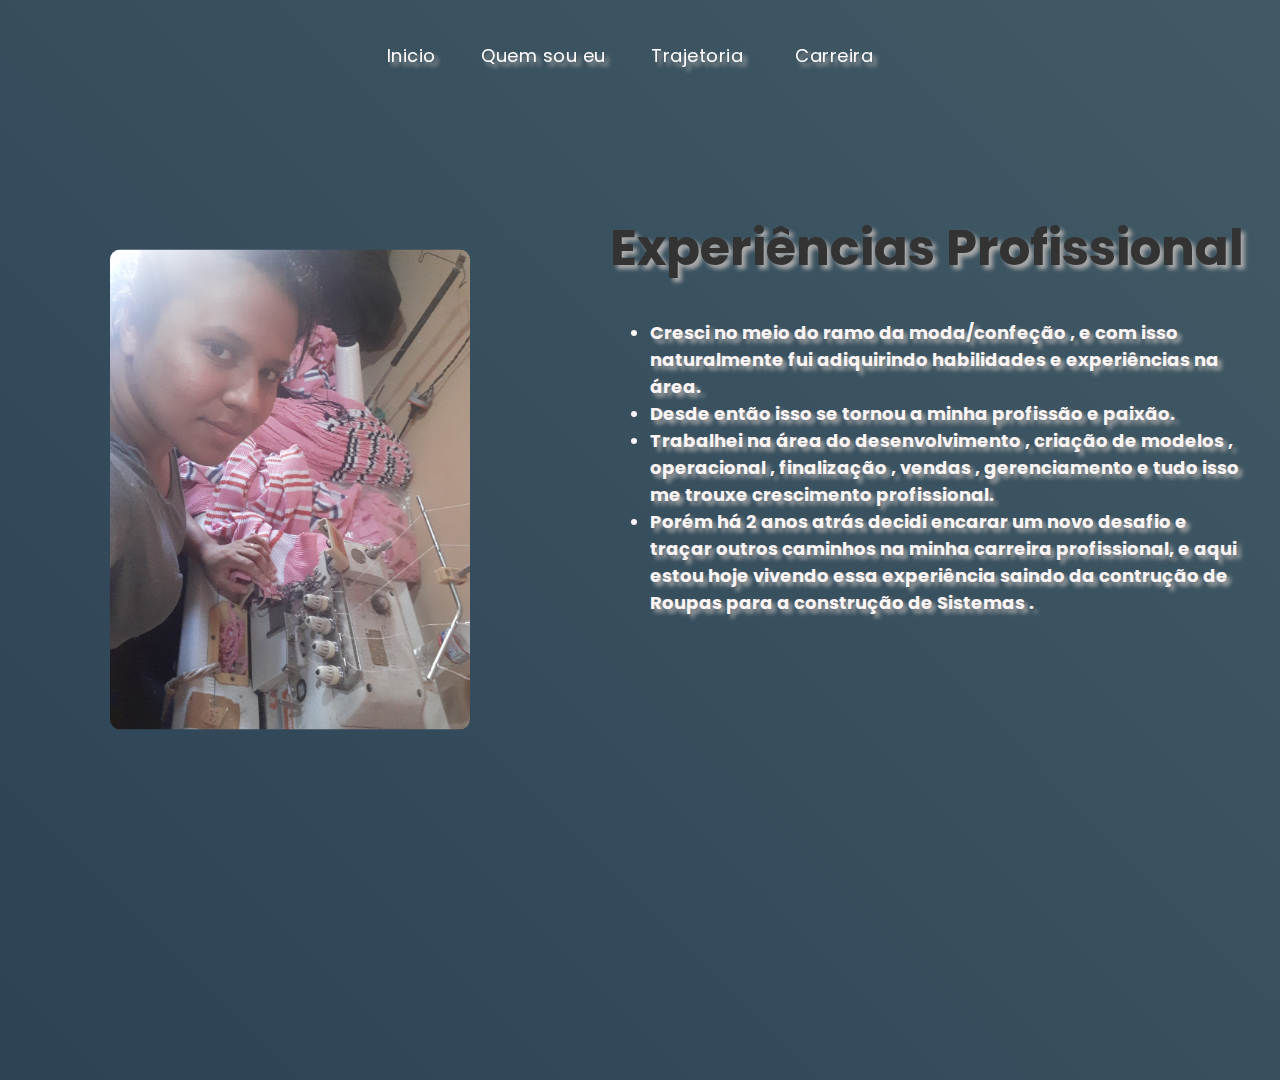
<file: profissional.html>
<!DOCTYPE html>
<html lang="pt-br">
  <head>
    <!-- Meta tags Obrigatórias -->
    <meta charset="utf-8">
    <meta name="viewport" content="width=device-width, initial-scale=1, shrink-to-fit=no">
    <link href="https://fonts.googleapis.com/css2?family=Kalam&family=Poppins:ital@1&display=swap" rel="stylesheet">
    <head>
        <!-- Meta tags Obrigatórias -->
        <meta charset="utf-8">
        <meta name="viewport" content="width=device-width, initial-scale=1, shrink-to-fit=no">
    
        <!-- Bootstrap CSS -->
        <link rel="stylesheet" href="https://stackpath.bootstrapcdn.com/bootstrap/4.1.3/css/bootstrap.min.css" integrity="sha384-MCw98/SFnGE8fJT3GXwEOngsV7Zt27NXFoaoApmYm81iuXoPkFOJwJ8ERdknLPMO" crossorigin="anonymous">
       
        
            <title>Biografia</title>
            <link rel="stylesheet" href="estilo.css">
        </head>

        
            <nav class="menu">
                <ul>
                    <li><a href="index.html">Inicio </a></li>
                    <li><a href="quemsoueu.html">Quem sou eu </a></li>
                    <li><a href="trajetoria.html">Trajetoria</a></li>
                    <li><a href="profissional.html">Carreira</a></li>
                </ul>
            </nav>
        
        <body> 
              
            <div class="container">
             
                <div class="slideshow-container">

                   <div class="slide fade">
                       <img class="img1" src="img/carr01.jpeg" alt="Imagem 1" width="200">
                       </div>

                   <div class="slide fade">
                       <img class="img1" src="img/carr02.jpg" alt="Imagem 2" width="200">
                   </div>

                   <div class="slide fade">
                       <img class="img1" src="img/carr03.jpg" alt="Imagem 3" width="100">
                   </div>

                   <div class="slide fade">
                    <img class="img1" src="img/carr04.jpg" alt="Imagem 3" width="100">
                   </div>

                    <div class="slide fade">
                        <img class="img1" src="img/carr05.jpg" alt="Imagem 3" width="100">
                    </div>

                    <div class="slide fade">
                        <img class="img1" src="img/carr06.jpg" alt="Imagem 3" width="100">
                    </div>

                
                
                </div>
   
       
                
                   <div class="texto"> 
                       <h1 class="texto3">Experiências Profissional</h1>

                       <h2 class="texto-slide3"><ul class="list-unstyled">
                        <li>Cresci no meio do ramo da moda/confeção , e com isso naturalmente fui adiquirindo habilidades e experiências na área.</li>
                        <li>Desde então isso se tornou a minha profissão e paixão.</li>
                       <li>Trabalhei na área do desenvolvimento , criação de modelos , operacional , finalização , vendas , gerenciamento e tudo isso me trouxe crescimento profissional.</li>                 
                       <li>Porém há 2 anos atrás decidi encarar um novo desafio e traçar outros caminhos na minha carreira profissional, e aqui estou hoje vivendo essa experiência saindo da contrução de Roupas para a construção de Sistemas .</li></ul>                 </h2>
             
   
                   </div>
                   
               </div>
           
              
           
               <script src="script.js"></script>
   
   
   
   
               <!-- JavaScript (Opcional) -->
       <!-- jQuery primeiro, depois Popper.js, depois Bootstrap JS -->
       <script src="https://code.jquery.com/jquery-3.3.1.slim.min.js" integrity="sha384-q8i/X+965DzO0rT7abK41JStQIAqVgRVzpbzo5smXKp4YfRvH+8abtTE1Pi6jizo" crossorigin="anonymous"></script>
       <script src="https://cdnjs.cloudflare.com/ajax/libs/popper.js/1.14.3/umd/popper.min.js" integrity="sha384-ZMP7rVo3mIykV+2+9J3UJ46jBk0WLaUAdn689aCwoqbBJiSnjAK/l8WvCWPIPm49" crossorigin="anonymous"></script>
       <script src="https://stackpath.bootstrapcdn.com/bootstrap/4.1.3/js/bootstrap.min.js" integrity="sha384-ChfqqxuZUCnJSK3+MXmPNIyE6ZbWh2IMqE241rYiqJxyMiZ6OW/JmZQ5stwEULTy" crossorigin="anonymous"></script>
     </body>
   </html>
</file>
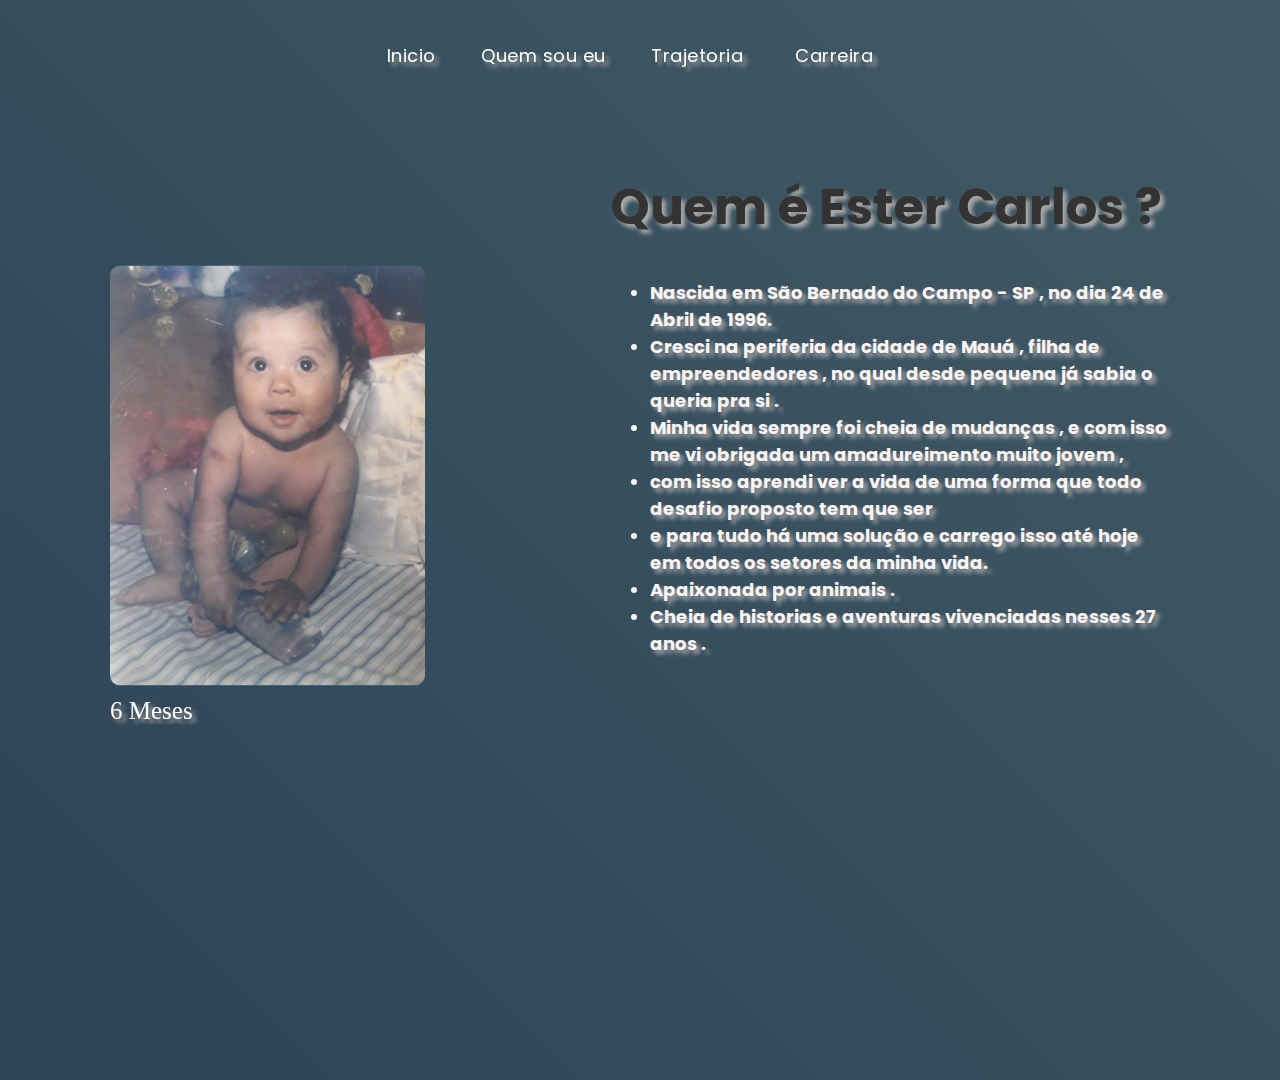
<file: quemsoueu.html>
<!DOCTYPE html>
<html lang="pt-br">
  <head>
    <!-- Meta tags Obrigatórias -->
    <meta charset="utf-8">
    <meta name="viewport" content="width=device-width, initial-scale=1, shrink-to-fit=no">

    <head>
        <!-- Meta tags Obrigatórias -->
        <meta charset="utf-8">
        <meta name="viewport" content="width=device-width, initial-scale=1, shrink-to-fit=no">
        <link href="https://fonts.googleapis.com/css2?family=Kalam&family=Poppins:ital@1&display=swap" rel="stylesheet">
        <!-- Bootstrap CSS -->
        <link rel="stylesheet" href="https://stackpath.bootstrapcdn.com/bootstrap/4.1.3/css/bootstrap.min.css" integrity="sha384-MCw98/SFnGE8fJT3GXwEOngsV7Zt27NXFoaoApmYm81iuXoPkFOJwJ8ERdknLPMO" crossorigin="anonymous">
       
        
            <title>Biografia</title>
            <link rel="stylesheet" href="estilo.css">
        </head>

       
            <nav class="menu">
                <ul>
                    <li><a href="index.html">Inicio </a></li>
                    <li><a href="quemsoueu.html">Quem sou eu </a></li>
                    <li><a href="trajetoria.html">Trajetoria</a></li>
                    <li><a href="profissional.html">Carreira</a></li>
                </ul>
            </nav>
      
        <body> 
           


            <div class="container">
             
             <div class="slide-show1">
                <div class="slide fade">
                    <img class="img1" src="img/eu01.jpg" alt="Imagem 1" width="200">
                    <div class="legenda"> 6 Meses </div>
                    
                </div>
                <div class="slide fade">
                    <img class="img1" src="img/eu02.jpeg" alt="Imagem 2" width="200">
                    <div class="legenda"> 3 Anos </div>
                </div>
                <div class="slide fade">
                    <img class="img1" src="img/eu03.jpg" alt="Imagem 3" width="200">
                    <div class="legenda"> 7 Anos</div>
                </div>
                <div class="slide fade">
                    <img class="img1" src="img/eu04.jpg" alt="Imagem 3" width="200">
                    <div class="legenda"> 6 anos</div>
                </div>
                <div class="slide fade">
                    <img class="img1" src="img/eu05.jpg" alt="Imagem 3" width="300">
                    <div class="legenda"> 11 anos</div>
                </div>
                <div class="slide fade">
                    <img class="img1" src="img/eu06.jpg" alt="Imagem 3" width="200">
                    <div class="legenda"> 25 anos</div>
                </div>
                <div class="slide fade">
                    <img class="img1" src="img/eu07.jpg" alt="Imagem 3" width="200">
                    <div class="legenda">Filho Pet Lobinho</div>
                </div>
                <div class="slide fade">
                    <img class="img1" src="img/eu08.jpg" alt="Imagem 3" width="200">
                    <div class="legenda">Filha Pet Cristal</div>
                </div>
                <div class="slide fade">
                    <img class="img1" src="img/eu09.jpg" alt="Imagem 3" width="200">
                    <div class="legenda">18 anos , Casamento</div>
                </div>

             </div>

    
             
                <div class="texto"> 
                    <h1 class="texto1">Quem é Ester Carlos ?</h1>



                <h2 class="texto-slide"><ul class="list-unstyled"> <li>Nascida em São Bernado do Campo - SP , no dia 24 de Abril de 1996.</li>
                <li>Cresci na periferia da cidade de Mauá , filha de empreendedores ,
                no qual desde pequena já sabia o queria pra si .</li>
                <li>Minha vida sempre foi cheia de mudanças , e com isso me vi obrigada um amadureimento muito jovem ,</li>
                 <li> com isso aprendi ver a vida de uma forma que todo desafio proposto tem que ser</li>
                  <li> e para tudo há uma solução e carrego isso até hoje em todos os setores da minha vida.</li>       
                  <li>Apaixonada por animais .</li>
                  <li>Cheia de historias e aventuras vivenciadas nesses 27 anos .</li> </ul></h2>

  
                
            </div>
        
           
        
            <script src="script.js"></script>




            <!-- JavaScript (Opcional) -->
    <!-- jQuery primeiro, depois Popper.js, depois Bootstrap JS -->
    <script src="https://code.jquery.com/jquery-3.3.1.slim.min.js" integrity="sha384-q8i/X+965DzO0rT7abK41JStQIAqVgRVzpbzo5smXKp4YfRvH+8abtTE1Pi6jizo" crossorigin="anonymous"></script>
    <script src="https://cdnjs.cloudflare.com/ajax/libs/popper.js/1.14.3/umd/popper.min.js" integrity="sha384-ZMP7rVo3mIykV+2+9J3UJ46jBk0WLaUAdn689aCwoqbBJiSnjAK/l8WvCWPIPm49" crossorigin="anonymous"></script>
    <script src="https://stackpath.bootstrapcdn.com/bootstrap/4.1.3/js/bootstrap.min.js" integrity="sha384-ChfqqxuZUCnJSK3+MXmPNIyE6ZbWh2IMqE241rYiqJxyMiZ6OW/JmZQ5stwEULTy" crossorigin="anonymous"></script>
  </body>
</html>
</file>
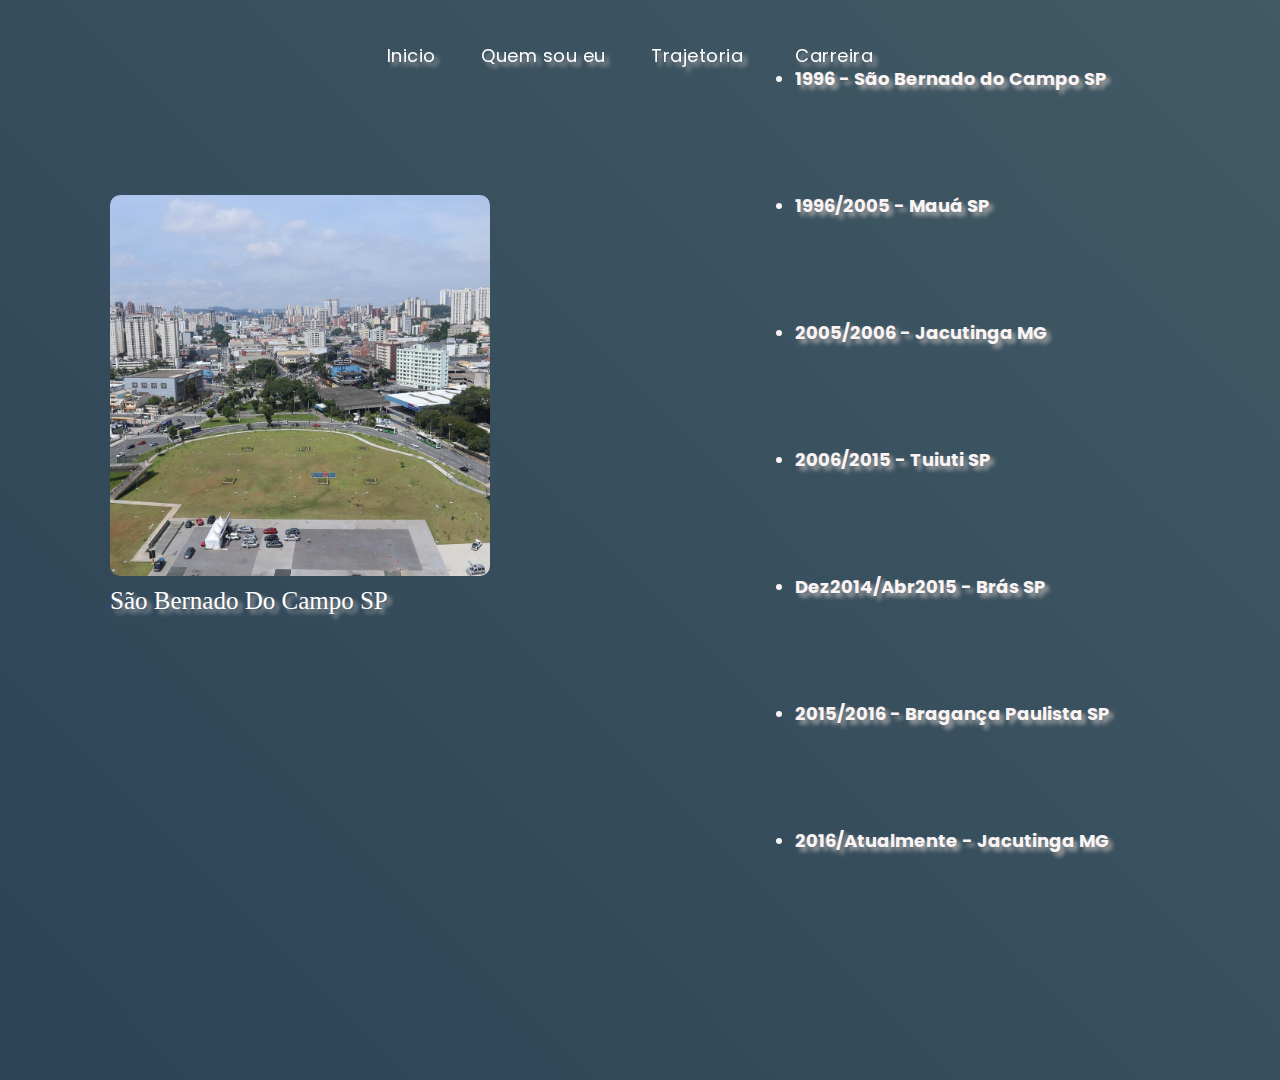
<file: trajetoria.html>
<!DOCTYPE html>
<html lang="pt-br">
  <head>
    <!-- Meta tags Obrigatórias -->
    <meta charset="utf-8">
    <meta name="viewport" content="width=device-width, initial-scale=1, shrink-to-fit=no">
    <link href="https://fonts.googleapis.com/css2?family=Kalam&family=Poppins:ital@1&display=swap" rel="stylesheet">
    <head>
        <!-- Meta tags Obrigatórias -->
        <meta charset="utf-8">
        <meta name="viewport" content="width=device-width, initial-scale=1, shrink-to-fit=no">
    
        <!-- Bootstrap CSS -->
        <link rel="stylesheet" href="https://stackpath.bootstrapcdn.com/bootstrap/4.1.3/css/bootstrap.min.css" integrity="sha384-MCw98/SFnGE8fJT3GXwEOngsV7Zt27NXFoaoApmYm81iuXoPkFOJwJ8ERdknLPMO" crossorigin="anonymous">
        
            <title>Biografia</title>
            <link rel="stylesheet" href="estilo.css">
        </head>

    
            <nav class="menu">
                <ul>
                    <li><a href="index.html">Inicio </a></li>
                    <li><a href="quemsoueu.html">Quem sou eu </a></li>
                    <li><a href="trajetoria.html">Trajetoria</a></li>
                    <li><a href="profissional.html">Carreira</a></li>
                </ul>
            </nav>
       
        <body> 
              
            <div class="container">
             
               
                     <div class="slide fade">
                       <img class="img2" src="img/sbc.jpeg" alt="Imagem 1" width="300">
                       <div class="legenda"> São Bernado Do Campo SP</div>
                   </div>

                   <div class="slide fade">
                    <img class="img2" src="img/maua.jpeg" alt="Imagem 2" width="300">
                    <div class="legenda">Mauá SP</div>
                </div>

                <div class="slide fade">
                    <img class="img2" src="img/tuiuti.jpeg" alt="Imagem 3" width="300">
                    <div class="legenda">Tuiuti SP</div>
                </div>

                <div class="slide fade">
                    <img class="img2" src="img/bras.jpeg" alt="Imagem 2" width="300">
                    <div class="legenda">Brás SP</div>
                </div>

                <div class="slide fade">
                    <img class="img2" src="img/bragança.jpeg" alt="Imagem 4" width="300">
                    <div class="legenda">Bragança Paulista SP</div>
                </div>

                <div class="slide fade">
                    <img class="img2" src="img/jacutinga.jpg" alt="Imagem 5" width="300">
                    <div class="legenda">Jacutinga MG</div>
                </div>
                
   
       
                
                   
                    
                    <div class="texto"> 
                        <h1 class="texto2">Lugares que morei </h1>

                       
                       <h2 class="texto-slide2"><ul class="list-unstyled"></ul>
                        
                        <p><li>1996 - São Bernado do Campo SP</li></p>
                           <p><li>1996/2005 - Mauá SP</li></p> 
                           <p><li>2005/2006 - Jacutinga MG</li></p>
                            <p><li>2006/2015 - Tuiuti SP</li></p>
                            <p><li>Dez2014/Abr2015 - Brás SP</li></p>
                            <p><li>2015/2016 - Bragança Paulista SP</li></p>
                            <p><li>2016/Atualmente - Jacutinga MG</li></p>
                        
                        </h2>
                        
                   
                   
                       
                       </div>
                   
   
                   </div>
                   
               </div>
           
              
           
               <script src="script.js"></script>
   
   
   
   
               <!-- JavaScript (Opcional) -->
       <!-- jQuery primeiro, depois Popper.js, depois Bootstrap JS -->
       <script src="https://code.jquery.com/jquery-3.3.1.slim.min.js" integrity="sha384-q8i/X+965DzO0rT7abK41JStQIAqVgRVzpbzo5smXKp4YfRvH+8abtTE1Pi6jizo" crossorigin="anonymous"></script>
       <script src="https://cdnjs.cloudflare.com/ajax/libs/popper.js/1.14.3/umd/popper.min.js" integrity="sha384-ZMP7rVo3mIykV+2+9J3UJ46jBk0WLaUAdn689aCwoqbBJiSnjAK/l8WvCWPIPm49" crossorigin="anonymous"></script>
       <script src="https://stackpath.bootstrapcdn.com/bootstrap/4.1.3/js/bootstrap.min.js" integrity="sha384-ChfqqxuZUCnJSK3+MXmPNIyE6ZbWh2IMqE241rYiqJxyMiZ6OW/JmZQ5stwEULTy" crossorigin="anonymous"></script>
     </body>
   </html>
</file>
<file: estilo.css>
body {
    
    background-image:linear-gradient(45deg, #2D4356, #435B66, #A76F6F,#EAB2A0);
    background-size: 500% 100%;
    animation: degrade-animado 3s infinite alternate;
    color: rgb(125, 128, 107); /* Define a cor do texto para branco para melhor legibilidade */
    margin: 0;
    padding: 90px;
    height:100vh; 
    font-family: 'Tangerine', serif;
    font-size: 48px;
    text-shadow: 4px 4px 4px #aaa;

}
@keyframes degrade-animado{
    0%{
    background-position-x: 0%;
    }
    100%{
        background-position-x:100% ;
    }
}
nav {
    height: 90px;
    width: 70vw;
    min-width: 600px;
    display: flex;
    align-items: center;
    justify-content: space-around;
    margin: auto;
    top: 0;
    position: fixed;
    left: 0; /* Deixe o valor de 'left' como 0 */
    right: 0; /* Adicione 'right' como 0 para estender o menu até a borda direita */
    text-align: center;
}


a {
    position: relative;
    text-decoration: none;
    font-family: 'Poppins' , sans-serif;
    color: aliceblue;
    font-size: 18px;
    letter-spacing: 0.5px;
    padding: 0 10px;
}

a::after{
    content: "";
    position: absolute;
    background-color: #EAB2A0 ;
    height: 3px;
    width: 0;
    left: 0;
    bottom: -10px;
    transition: 0.3s;

}
a:hover{
    color: #333;
}
a:hover::after{
    width: 100%;

}


.conteudo-home {
    width: 100%; /* Preenche a largura da janela de visualização */
    height: 100vh; /* Preenche a altura da janela de visualização */
    background-color: #000000; /* Cor de fundo preta (opcional) */
    color: #fff; /* Cor do texto (opcional) */
}
.container {
    display: flex;

    align-items: center;
    padding: 20px;
    
    color: white;
    
    box-sizing: border-box;
    height: 70vh; /* Define a altura como 100% da altura da janela */
}



.imagem {
    max-width: 35%; /* Define a largura máxima da imagem */
    height: a; /* Mantém a proporção da imagem */
    margin-right: 20px; /* Adiciona espaço à direita da imagem */
    border-radius: 60px;
    width: 200%;
}

.texto-home {
    flex-grow: 1; /* Ocupa todo o espaço disponível restante */
    
}

.texto p {
    font-size: 125px; /* Define o tamanho da fonte do texto */
}

.container p {
    font-size: 100px; /* Define o tamanho da fonte do texto */
    color: #333; /* Define a cor do texto */
    text-align: right;
    margin-right: 10px;

}


.titulo-home {

    font-size: 100px; /* Define o tamanho da fonte do texto */
    color: #ece8e8; /* Define a cor do texto */
    text-align: right;
    margin-right: 10px;
    font-family: 'Kalam', cursive;
    font-family: 'Poppins', sans-serif;

}

.texto-slide {
    font-size: 18px;
    color: #faf4f4;
    text-align: left;
    margin-right: auto;
    margin-left: 500px;
    font-family: 'Poppins', sans-serif;
}

.texto1 {
        font-size: 50px;
        color: #333;
        text-align: left;
        margin-right: auto;
        margin-left: 500px;
        font-family: 'Kalam', cursive;
        font-family: 'Poppins', sans-serif;
        text-shadow: 4px 4px 4px #aaa;
    }
    .texto-slide2 {
        font-size: 18px;
        color: #faf4f4;
        text-align: left;
        margin-right: auto;
        margin-left:100px;
        font-family: 'Poppins', sans-serif;
    }
    .texto-slide3 {
        font-size: 18px;
        color: #faf4f4;
        text-align: left;
        margin-right: auto;
        margin-left: 500px;
        font-family: 'Poppins', sans-serif;
       
    }
    
    .texto2 {
        font-size: 50px;
        color: #333;
        text-align: center;
        margin-right: auto;
        margin-left: auto;
        font-family: 'Kalam', cursive;
        font-family: 'Poppins', sans-serif;
        text-shadow: 4px 4px 4px #aaa;
        white-space: nowrap;
    }
    .texto3 {
    font-size: 50px;
    color: #333;
    text-align: left;
    margin-right: auto;
    margin-left: 500px;
    font-family: 'Kalam', cursive;
    font-family: 'Poppins', sans-serif;
    text-shadow: 4px 4px 4px #aaa;
    white-space: nowrap;
}
    
/* Estilização básica para a barra de navegação */
header {
    background-color: #050505; /* Cor de fundo da barra de navegação */
    color: white; /* Cor do texto da barra de navegação */
    padding: 10px 0; /* Espaçamento interno na barra de navegação */
}
/* Estilo padrão para telas maiores */
.header {
    font-size: 24px;
}

/* Estilo para telas menores (dispositivos móveis) */
@media (max-width: 768px) {
    .header {
        font-size: 18px;
    }
}

.menu {
    text-align: center; /* Centraliza o conteúdo horizontalmente */
}

.menu ul {
    list-style: none; /* Remover marcadores de lista */
    padding: 0;
    margin: 0;
}

.menu li {
    display: inline; /* Exibir itens de navegação em linha */
    margin-right: 20px; /* Espaçamento entre os itens de navegação */
}

.menu a {
    text-decoration: none; /* Remover sublinhado dos links */
    color: white; /* Cor dos links na barra de navegação */
}



.slideshow-container {
    width: 800px; /* Defina a largura do container */
    position: absolute;
    left: 10; /* Posiciona o container à esquerda */
    top: 55%; /* Ajusta a posição verticalmente */
    transform: translateY(-50%); /* Centraliza verticalmente */
    overflow: hidden;
    
}

.slide-show1 {
    width: 700px; /* Defina a largura do container */
    position: absolute;
    left: 10; /* Posiciona o container à esquerda */
    top: 55%; /* Ajusta a posição verticalmente */
    transform: translateY(-50%); /* Centraliza verticalmente */
    overflow: hidden;
    
}

.slide {
    width: 100%;
    display: inline-block;
    transition: transform 1s ease-in-out;
}

.img1 {
    width: 45%;
    border-radius: 10px;
}

.img2 {
    width: 65%;
    border-radius: 10px;
}

.legenda {
 font-size: 25px

}


.fade {
    animation-name: fade;
    animation-duration: 3s;
    animation-timing-function: ease-in-out;
    animation-iteration-count: infinite;
}

@keyframes fade {
    0% {
        opacity: 0;
    }
    25% {
        opacity: 1;
    }
    75% {
        opacity: 1;
    }
    100% {
        opacity: 0;
    }
}
</file>
